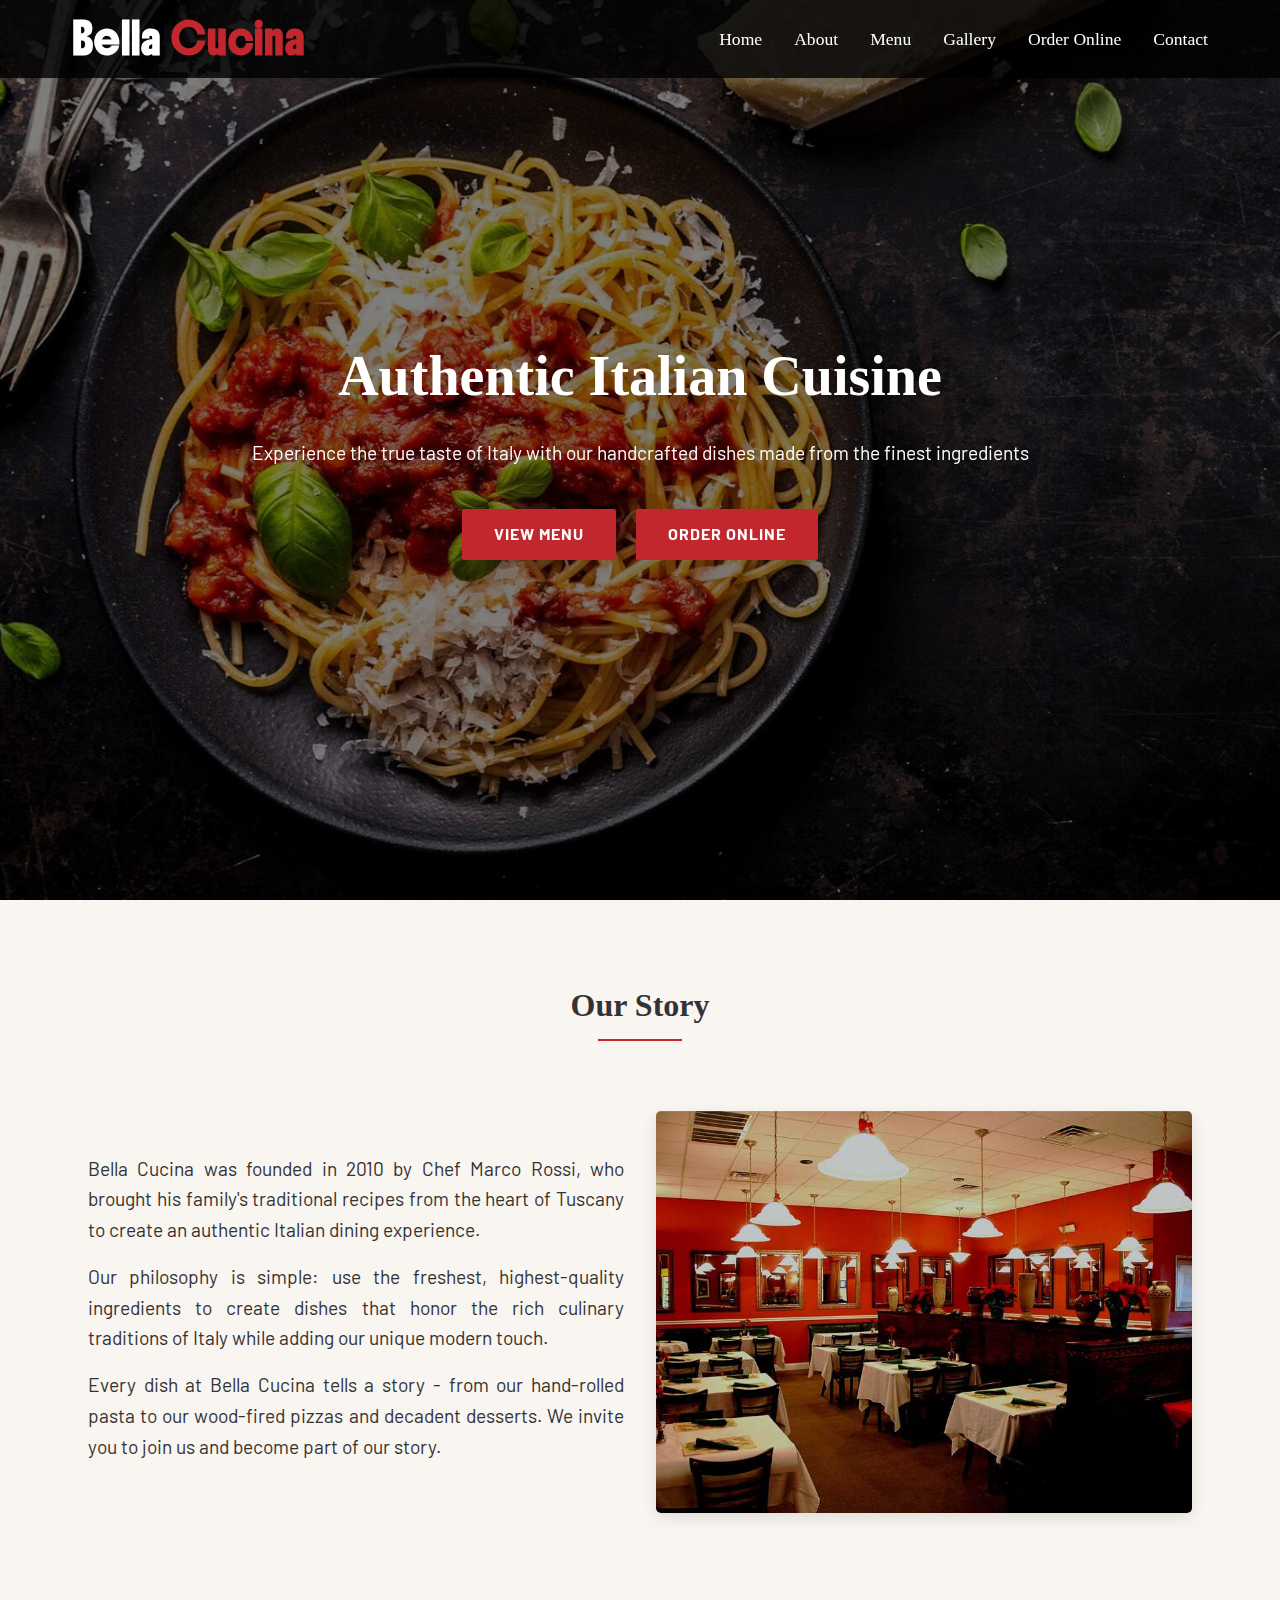
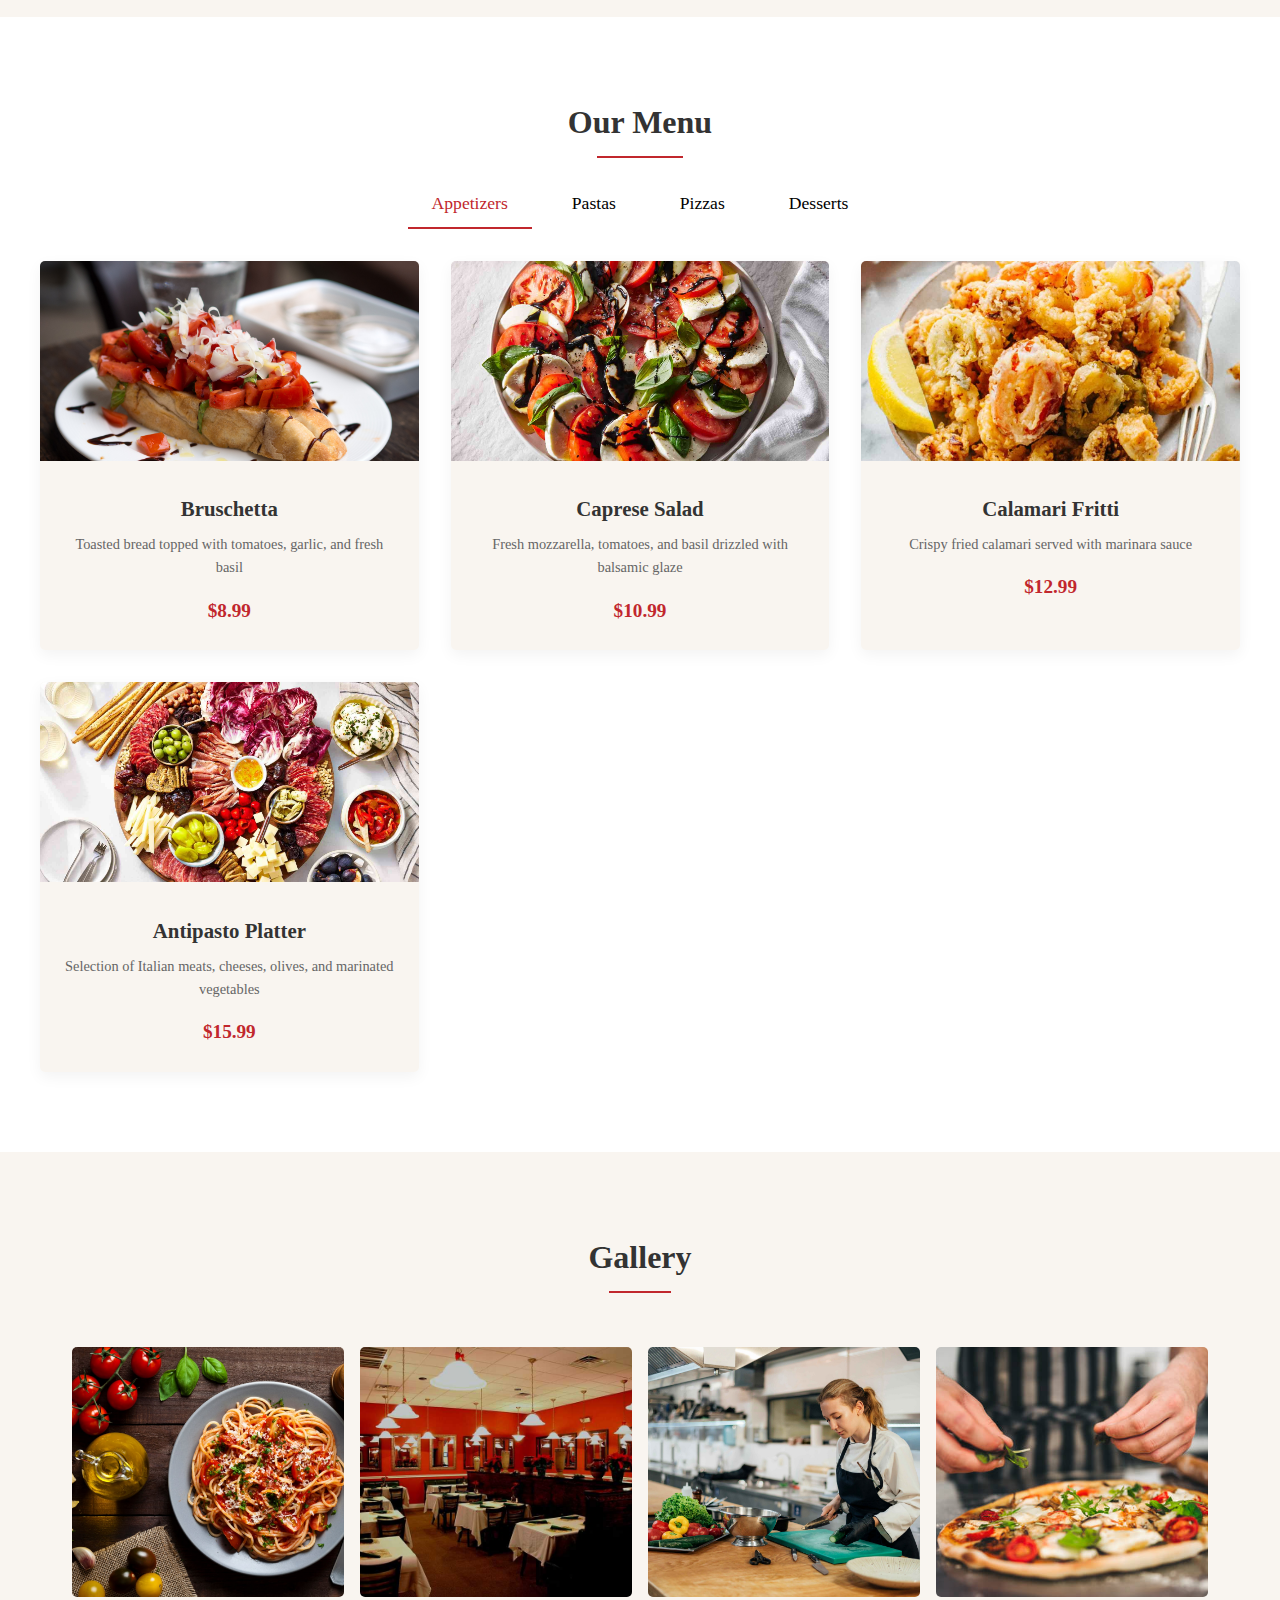
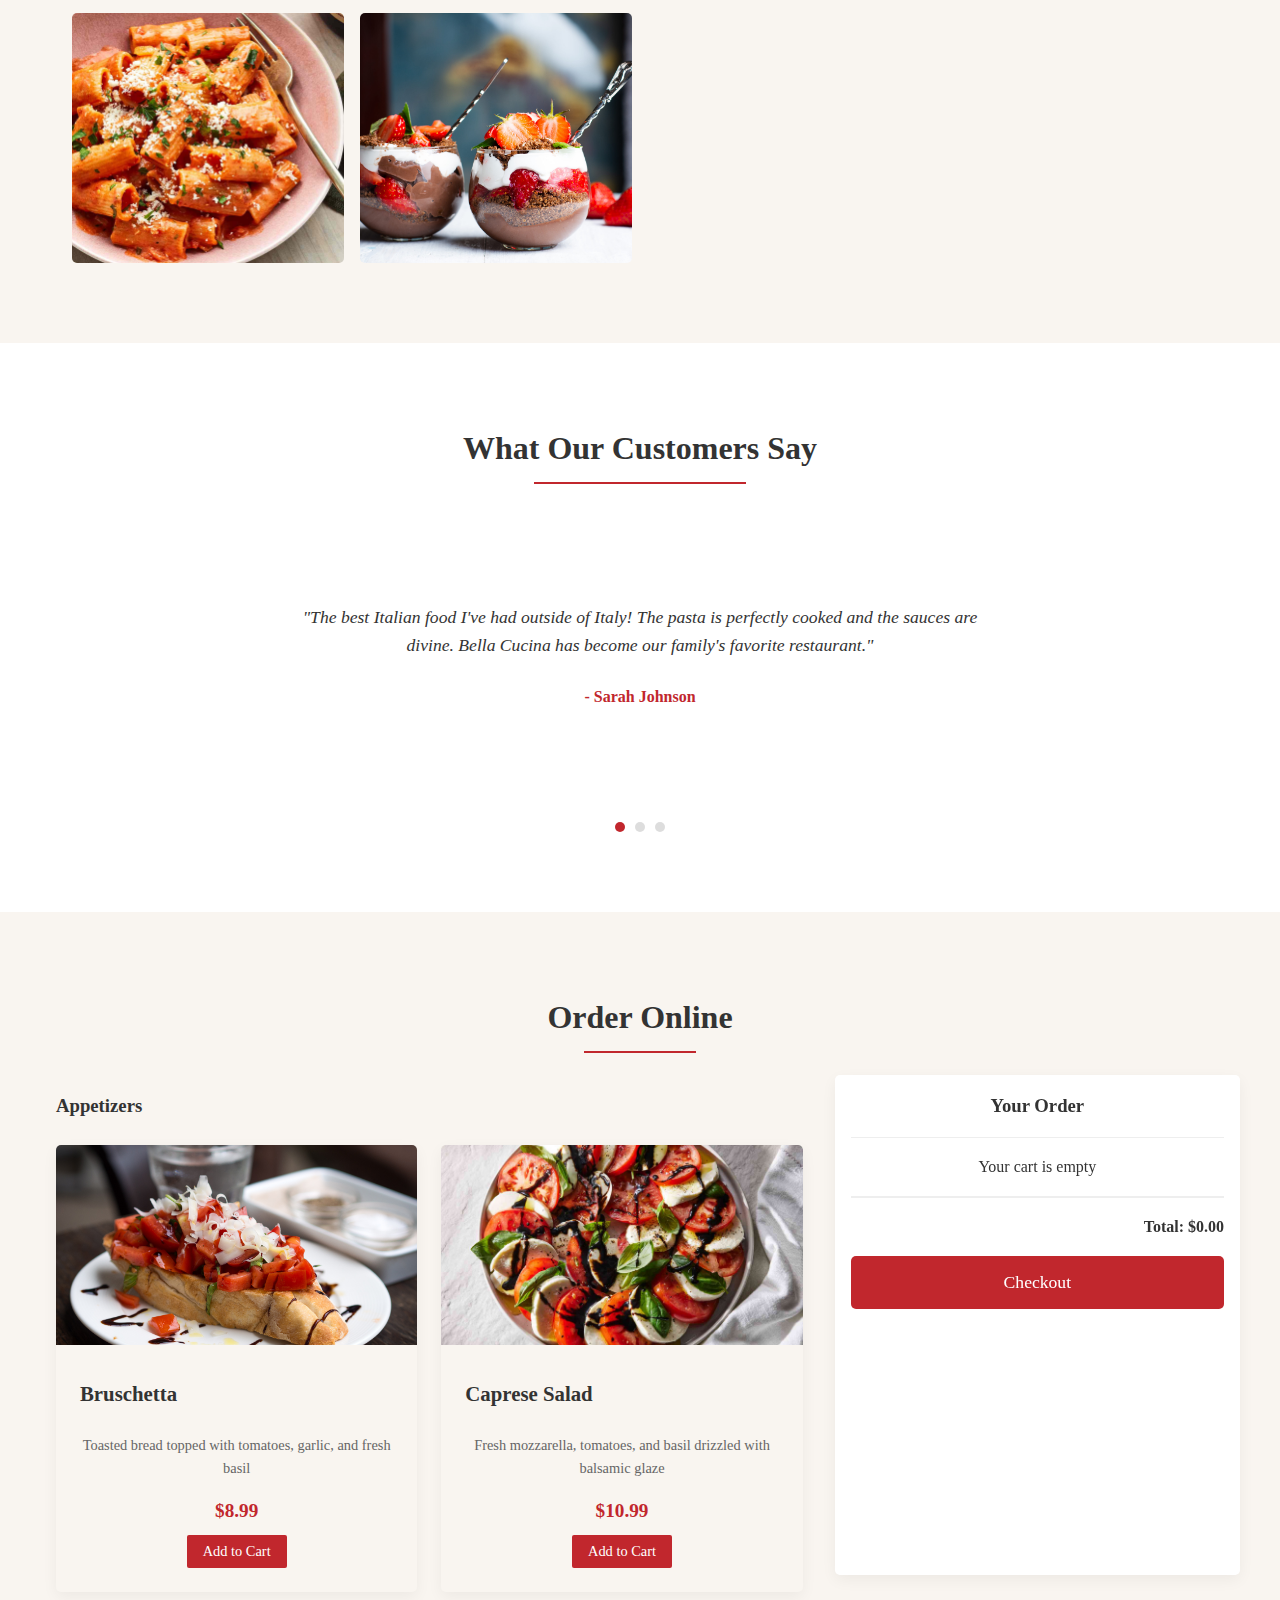
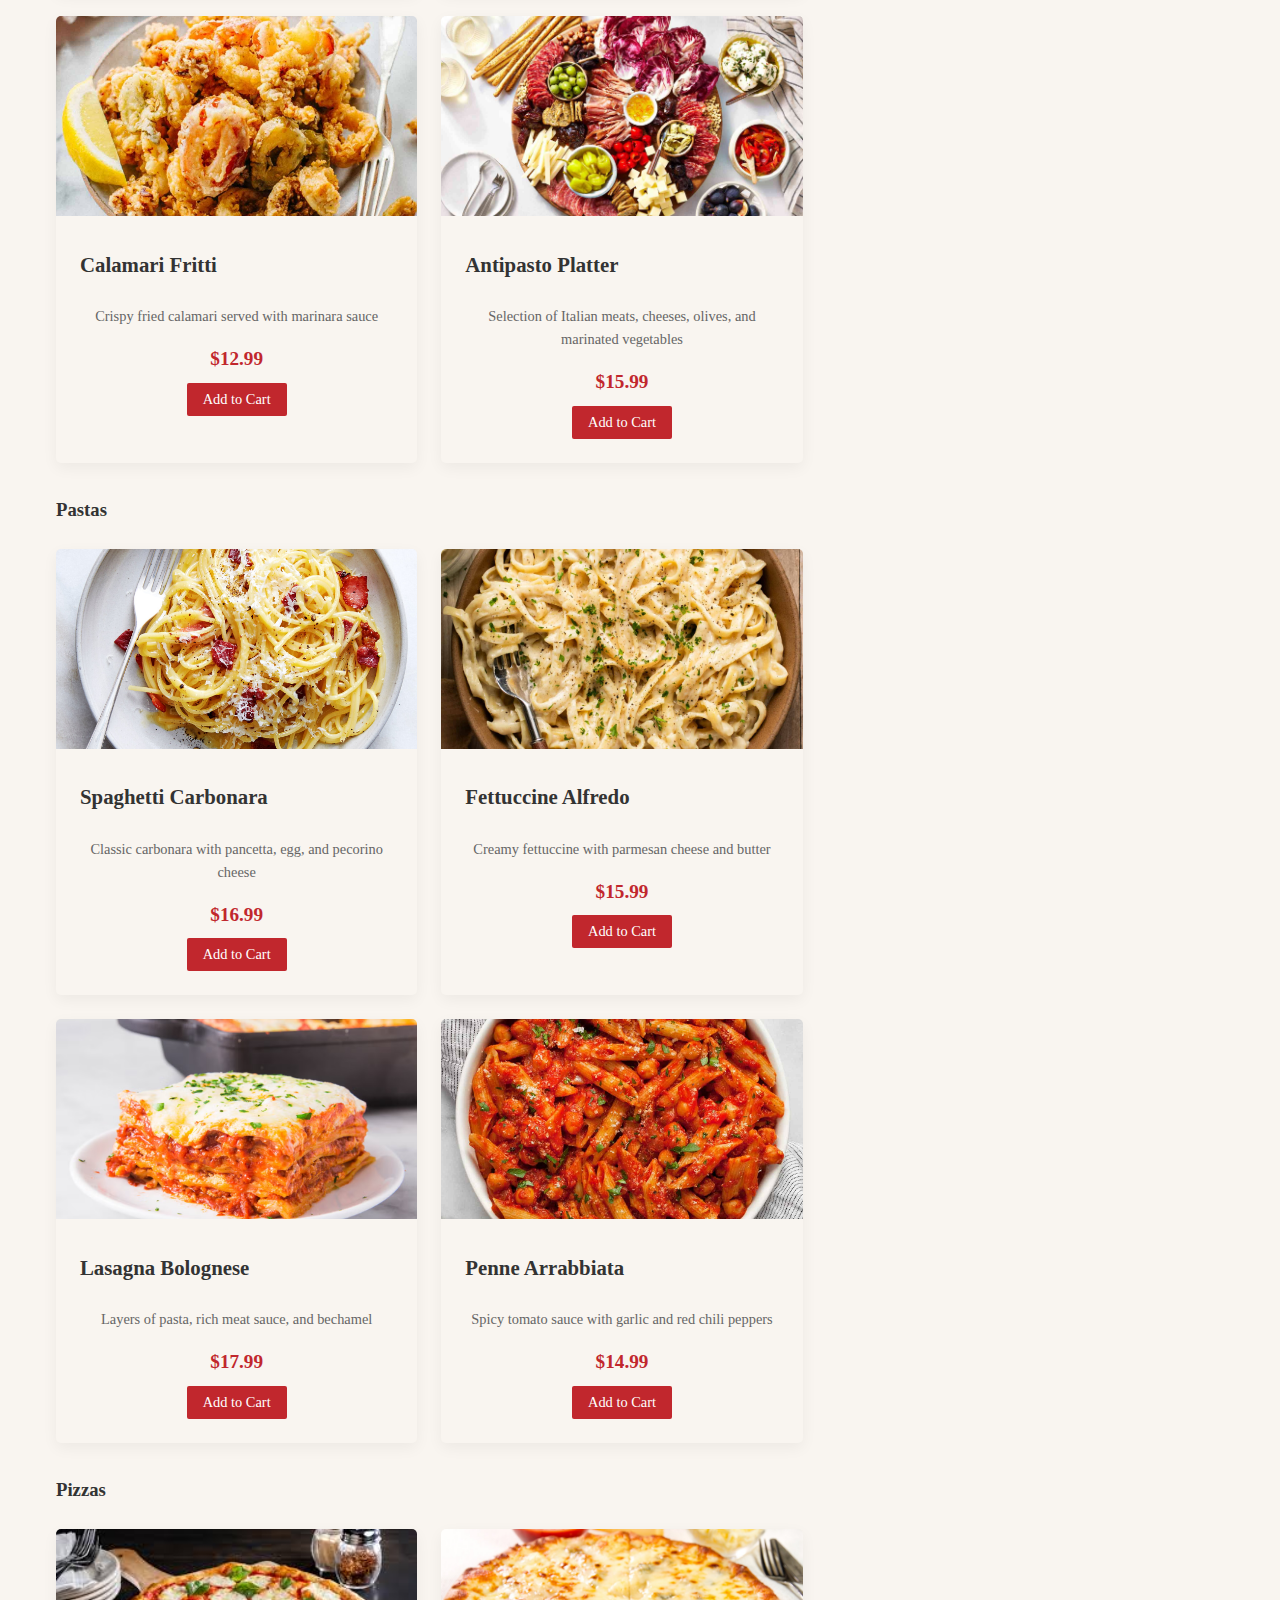
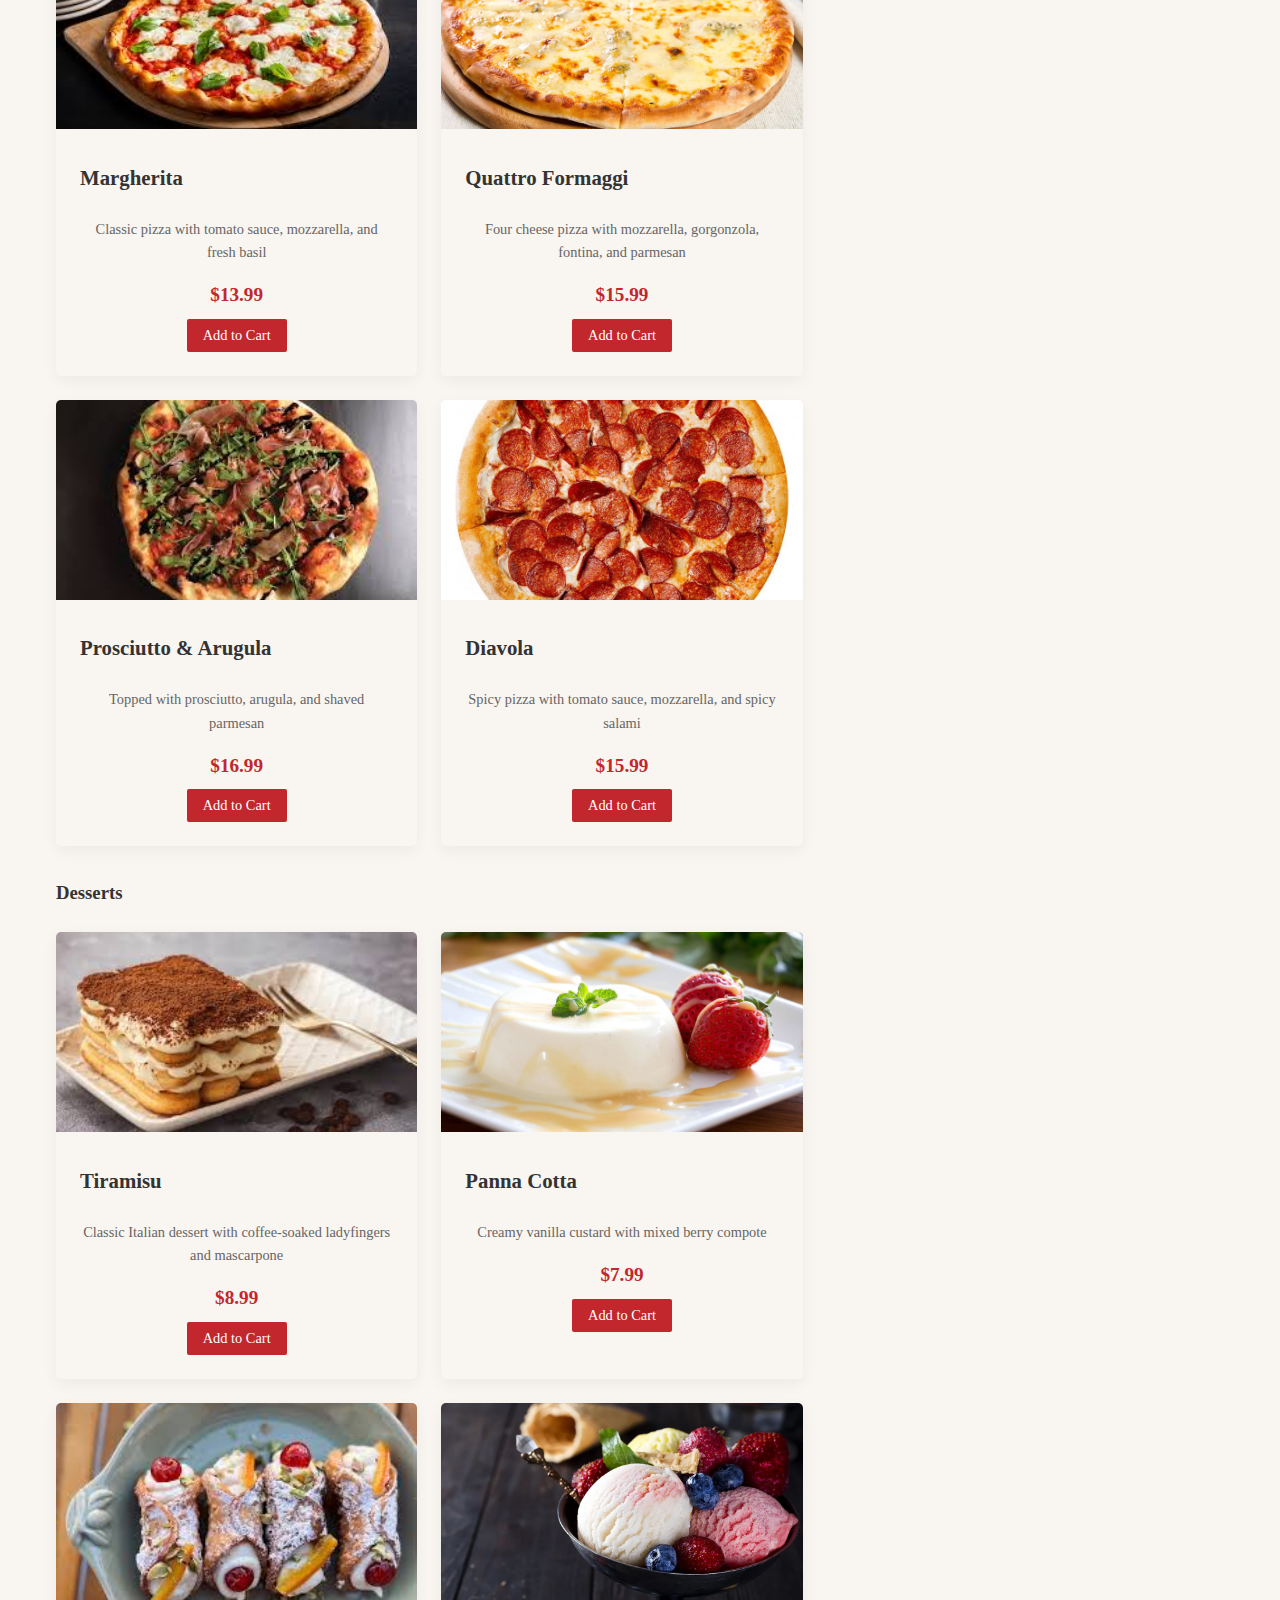
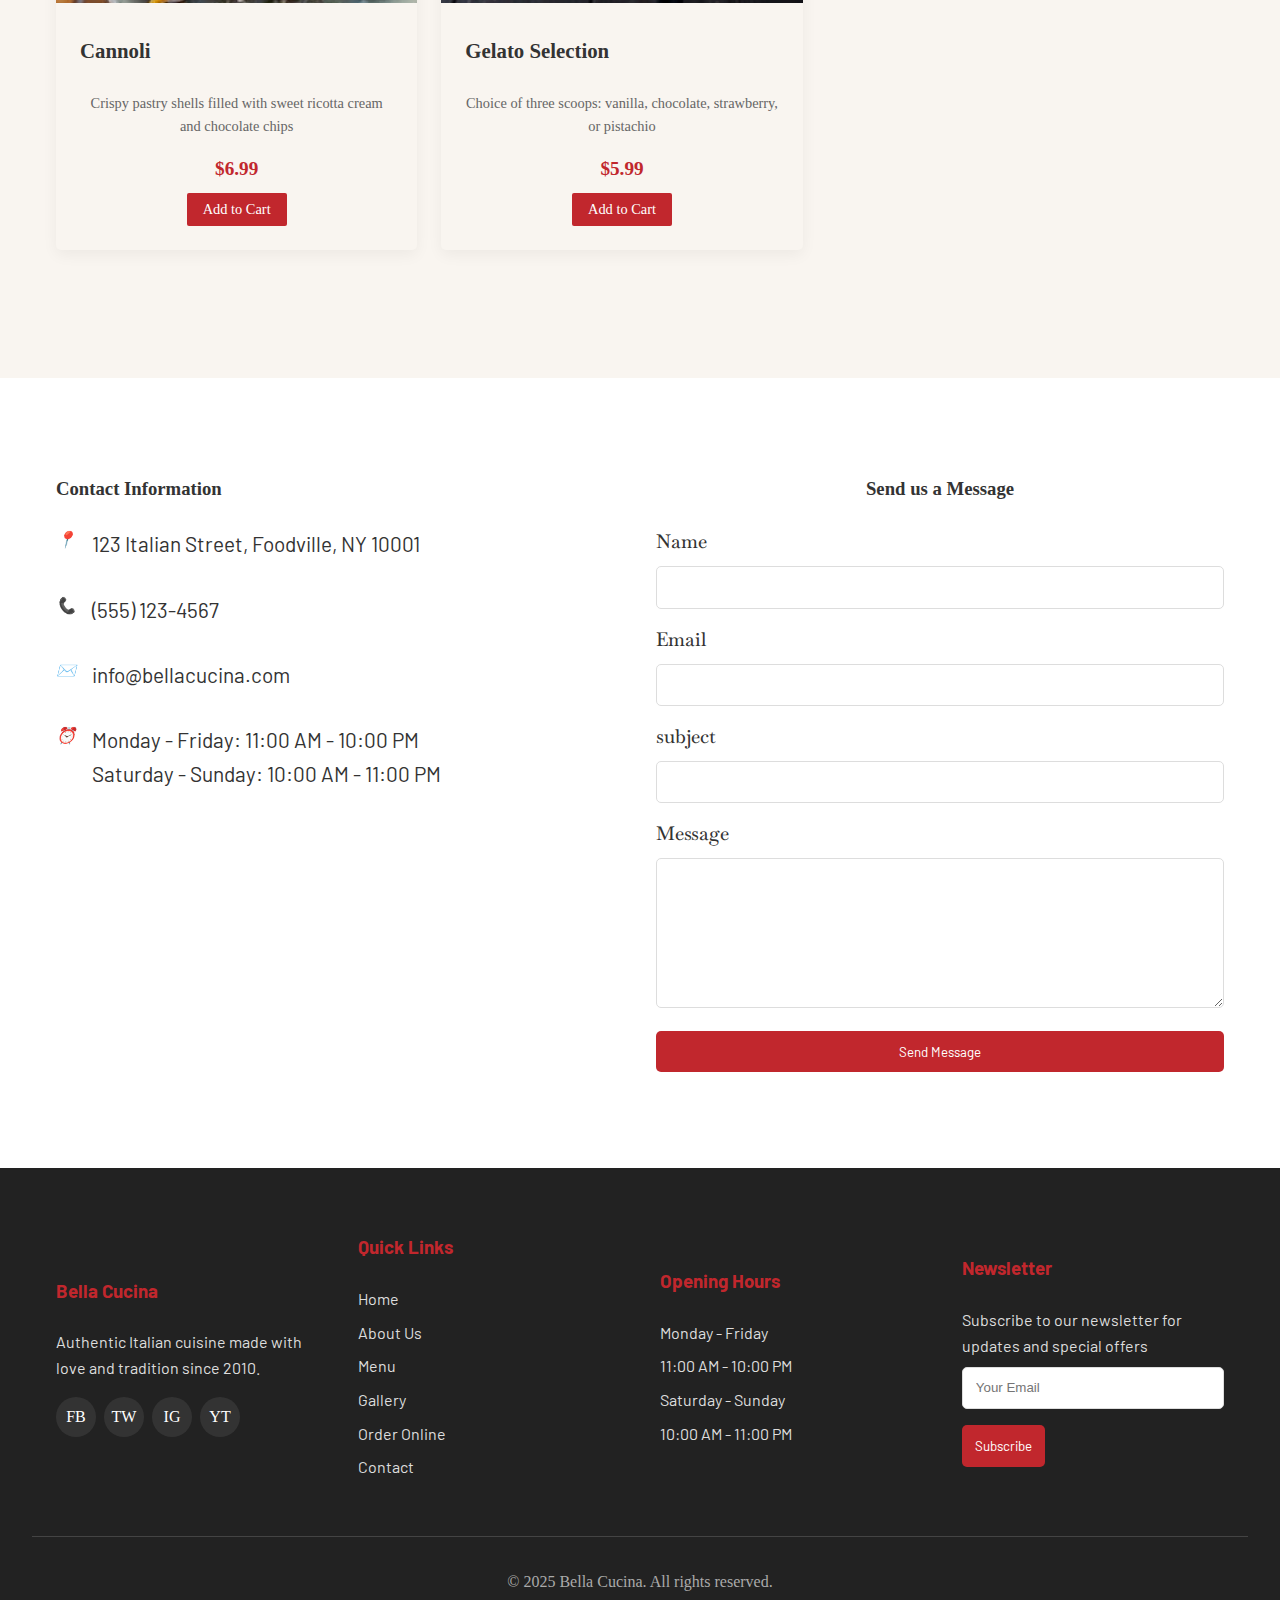
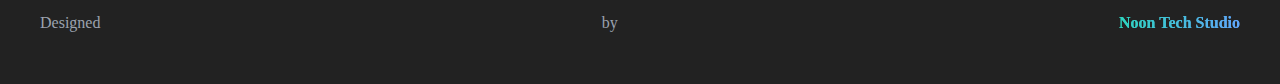
<file: Portfolio Websites/Bella Cucina/index.html>
<!DOCTYPE html>
<html lang="en">
<head>
    <meta charset="UTF-8">
    <meta name="viewport" content="width=device-width, initial-scale=1.0">
    <title>Bella Cucina - Authentic Italian Restaurant</title>
    <link rel="preconnect" href="https://fonts.googleapis.com">
<link rel="preconnect" href="https://fonts.gstatic.com" crossorigin>
<link href="<link rel="preconnect" href="https://fonts.googleapis.com">
<link rel="preconnect" href="https://fonts.gstatic.com" crossorigin>
<link href="https://fonts.googleapis.com/css2?family=Barlow:ital,wght@0,100;0,200;0,300;0,400;0,500;0,600;0,700;0,800;0,900;1,100;1,200;1,300;1,400;1,500;1,600;1,700;1,800;1,900&family=Baskervville:ital@0;1&family=Boldonse&display=swap" rel="stylesheet">
    <link rel="stylesheet" href="styles.css">
</head>
<body>
    <!-- Header -->
    <header id="header">
        <div class="header-container">
            <div class="logo">
                <h1>Bella <span>Cucina</span></h1>
            </div>
            <div class="mobile-menu-btn" id="mobileMenuBtn">
                ☰
            </div>
            <nav id="nav">
                <ul>
                    <li><a href="#home">Home</a></li>
                    <li><a href="#about">About</a></li>
                    <li><a href="#menu">Menu</a></li>
                    <li><a href="#gallery">Gallery</a></li>
                    <li><a href="#order-online">Order Online</a></li>
                    <li><a href="#contact">Contact</a></li>
                </ul>
            </nav>
        </div>
    </header>

    <!-- Hero Section -->
    <section id="home" class="hero">
        <div class="hero-content">
            <h1>Authentic Italian Cuisine</h1>
            <p>Experience the true taste of Italy with our handcrafted dishes made from the finest ingredients</p>
            <a href="#menu" class="btn">View Menu</a>
            <a href="#order-online" class="btn">Order Online</a>
        </div>
    </section>

    <!-- About Section -->
    <section id="about" class="about">
        <h2>Our Story</h2>
        <div class="about-content">
            <div class="about-text">
                <p>Bella Cucina was founded in 2010 by Chef Marco Rossi, who brought his family's traditional recipes from the heart of Tuscany to create an authentic Italian dining experience.</p>
                <p>Our philosophy is simple: use the freshest, highest-quality ingredients to create dishes that honor the rich culinary traditions of Italy while adding our unique modern touch.</p>
                <p>Every dish at Bella Cucina tells a story - from our hand-rolled pasta to our wood-fired pizzas and decadent desserts. We invite you to join us and become part of our story.</p>
            </div>
            <div class="about-image">
                <img src="./assets//BC-Dining-Room.jpg" alt="Bella Cucina Restaurant Interior">
            </div>
        </div>
    </section>

    <!-- Menu Section -->
    <section id="menu" class="menu">
        <div class="menu-container">
            <h2>Our Menu</h2>
            <div class="menu-tabs">
                <button class="menu-tab active" data-category="appetizers">Appetizers</button>
                <button class="menu-tab" data-category="pastas">Pastas</button>
                <button class="menu-tab" data-category="pizzas">Pizzas</button>
                <button class="menu-tab" data-category="desserts">Desserts</button>
            </div>
            <div class="menu-content" id="menuContent">
                
            </div>
        </div>
    </section>

    <!-- Gallery Section -->
    <section id="gallery" class="gallery">
        <h2>Gallery</h2>
        <div class="gallery-container">
            <div class="gallery-item">
                <img src="./assets//Italian Food.jpg" alt="Italian Food">
            </div>
            <div class="gallery-item">
                <img src="./assets//BC-Dining-Room.jpg" alt="Restaurant Interior">
            </div>
            <div class="gallery-item">
                <img src="./assets/Check Cooking.jpg" alt="Chef Cooking">
            </div>
            <div class="gallery-item">
                <img src="./assets/Pizza making.jpg" alt="Pizza Making">
            </div>
            <div class="gallery-item">
                <img src="./assets//pasta dish.jpg" alt="Pasta Dish">
            </div>
            <div class="gallery-item">
                <img src="./assets//dessert.jpeg" alt="Dessert">
            </div>
        </div>
    </section>

    <!-- Testimonials Section -->
    <section class="testimonials">
        <div class="testimonials-container">
            <h2>What Our Customers Say</h2>
            <div class="testimonial-slider" id="testimonialSlider">
                <div class="testimonial active">
                    <p>"The best Italian food I've had outside of Italy! The pasta is perfectly cooked and the sauces are divine. Bella Cucina has become our family's favorite restaurant."</p>
                    <span class="author">- Sarah Johnson</span>
                </div>
                <div class="testimonial">
                    <p>"From the moment you walk in, you feel like you're in a small trattoria in Italy. The atmosphere is warm and inviting, and the food is absolutely incredible."</p>
                    <span class="author">- Michael Thompson</span>
                </div>
                <div class="testimonial">
                    <p>"The online ordering system is so convenient, and the food arrives hot and fresh. It's like having a gourmet Italian chef cooking in your own kitchen!"</p>
                    <span class="author">- Emily Rodriguez</span>
                </div>
            </div>
            <div class="slider-nav" id="sliderNav"></div>
        </div>
    </section>

    <!-- Order Online Section -->
    <section id="order-online" class="order-online">
        <h2>Order Online</h2>
        <div class="order-container">
            <div class="order-menu" id="orderMenu">
                <!-- Categories will be loaded dynamically -->
            </div>
            <div class="cart">
                <h3>Your Order</h3>
                <div class="cart-items" id="cartItems">
                    <p>Your cart is empty</p>
                </div>
                <div class="cart-total" id="cartTotal">
                    Total: $0.00
                </div>
                <button class="checkout-btn" id="checkoutBtn">Checkout</button>
            </div>
        </div>
    </section>

    <!-- Contact Section -->
    <section id="contact" class="contact">
        <div class="contact-container">
            <div class="contact-info">
                <h3>Contact Information</h3>
                <div class="info-item">
                    <i>📍</i>
                    <p>123 Italian Street, Foodville, NY 10001</p>
                </div>
                <div class="info-item">
                    <i>📞</i>
                    <p>(555) 123-4567</p>
                </div>
                <div class="info-item">
                    <i>✉️</i>
                    <p>info@bellacucina.com</p>
                </div>
                <div class="info-item">
                    <i>⏰</i>
                    <p>Monday - Friday: 11:00 AM - 10:00 PM<br>
                        Saturday - Sunday: 10:00 AM - 11:00 PM</p>
                </div>
            </div>
            <div class="contact-form">
                <h3>Send us a Message</h3>
                <form id="contactForm">
                    <div class="form-group">
                        <label for="name">Name</label>
                        <input type="text" id="name" name="name" required>
                    </div>
                    <div class="form-group">
                        <label for="email">Email</label>
                        <input type="email" id="email" name="email" required>
                    </div>
                    <div class="form-group">
                        <label for="subject">subject</label>
                        <input type="text" id="subject" name="subject" required>
                    </div>
                    <div class="form-group">
                        <label for="message">Message</label>
                        <textarea id="message" name="message" required></textarea>
                    </div>
                    <button type="submit" class="submit-btn">Send Message</button>
                </form>
            </div>
        </div>
    </section>

    <!-- Footer -->
    <footer>
        <div class="footer-container">
            <div class="footer-section">
                <h3>Bella Cucina</h3>
                <p>Authentic Italian cuisine made with love and tradition since 2010.</p>
                <div class="social-icons">
                    <a href="#"><span>FB</span></a>
                    <a href="#"><span>TW</span></a>
                    <a href="#"><span>IG</span></a>
                    <a href="#"><span>YT</span></a>
                </div>
            </div>
            <div class="footer-section">
                <h3>Quick Links</h3>
                <a href="#home">Home</a>
                <a href="#about">About Us</a>
                <a href="#menu">Menu</a>
                <a href="#gallery">Gallery</a>
                <a href="#order-online">Order Online</a>
                <a href="#contact">Contact</a>
            </div>
            <div class="footer-section">
                <h3>Opening Hours</h3>
                <p>Monday - Friday</p>
                <p>11:00 AM - 10:00 PM</p>
                <p>Saturday - Sunday</p>
                <p>10:00 AM - 11:00 PM</p>
            </div>
            <div class="footer-section">
                <h3>Newsletter</h3>
                <p>Subscribe to our newsletter for updates and special offers</p>
                <form id="newsletterForm">
                    <div class="form-group">
                        <input type="email" id="newsletterEmail" placeholder="Your Email" required>
                    </div>
                    <button type="submit" class="submit-btn">Subscribe</button>
                </form>
            </div>
        </div>
        <div class="copyright">
            <p>&copy; 2025 Bella Cucina. All rights reserved.</p>
        </div>
        <div class="footer-container">
            <span>Designed</span>
            <span>by</span>
            <span class="studio-name">
                <a href="https://www.noontechstudio.com/">
                    Noon Tech Studio
                </a>
            </span>
        </div>
    </footer>

    <!-- Back to Top Button -->
    <a href="#" class="back-to-top" id="backToTop">↑</a>

    <!-- Order Confirmation Modal -->
    <div class="modal" id="orderModal">
        <div class="modal-content order-confirmation">
            <button class="close-modal" id="closeOrderModal">×</button>
            <h3>Complete Your Order</h3>
            <div class="order-details" id="orderDetails"></div>
            <form id="deliveryForm" class="delivery-form">
                <div class="form-group">
                    <label for="deliveryName">Name</label>
                    <input type="text" id="deliveryName" required>
                </div>
                <div class="form-group">
                    <label for="deliveryPhone">Phone Number</label>
                    <input type="tel" id="deliveryPhone" required>
                </div>
                <div class="form-group">
                    <label for="deliveryAddress">Delivery Address</label>
                    <textarea id="deliveryAddress" required></textarea>
                </div>
                <div class="form-group">
                    <label for="deliveryNotes">Special Instructions (Optional)</label>
                    <textarea id="deliveryNotes"></textarea>
                </div>
                <div class="form-group">
                    <label>Payment Method</label>
                    <div>
                        <input type="radio" id="paymentCash" name="paymentMethod" value="cash" checked>
                        <label for="paymentCash">Cash on Delivery</label>
                    </div>
                    <div>
                        <input type="radio" id="paymentCard" name="paymentMethod" value="card">
                        <label for="paymentCard">Credit Card</label>
                    </div>
                </div>
                <button type="submit" class="submit-btn">Confirm Order</button>
            </form>
        </div>
    </div>

    <!-- Toast Notification -->
    <div class="toast" id="toast"></div>

    <script src="script.js"></script>
    
    </body>
    </html>
</file>
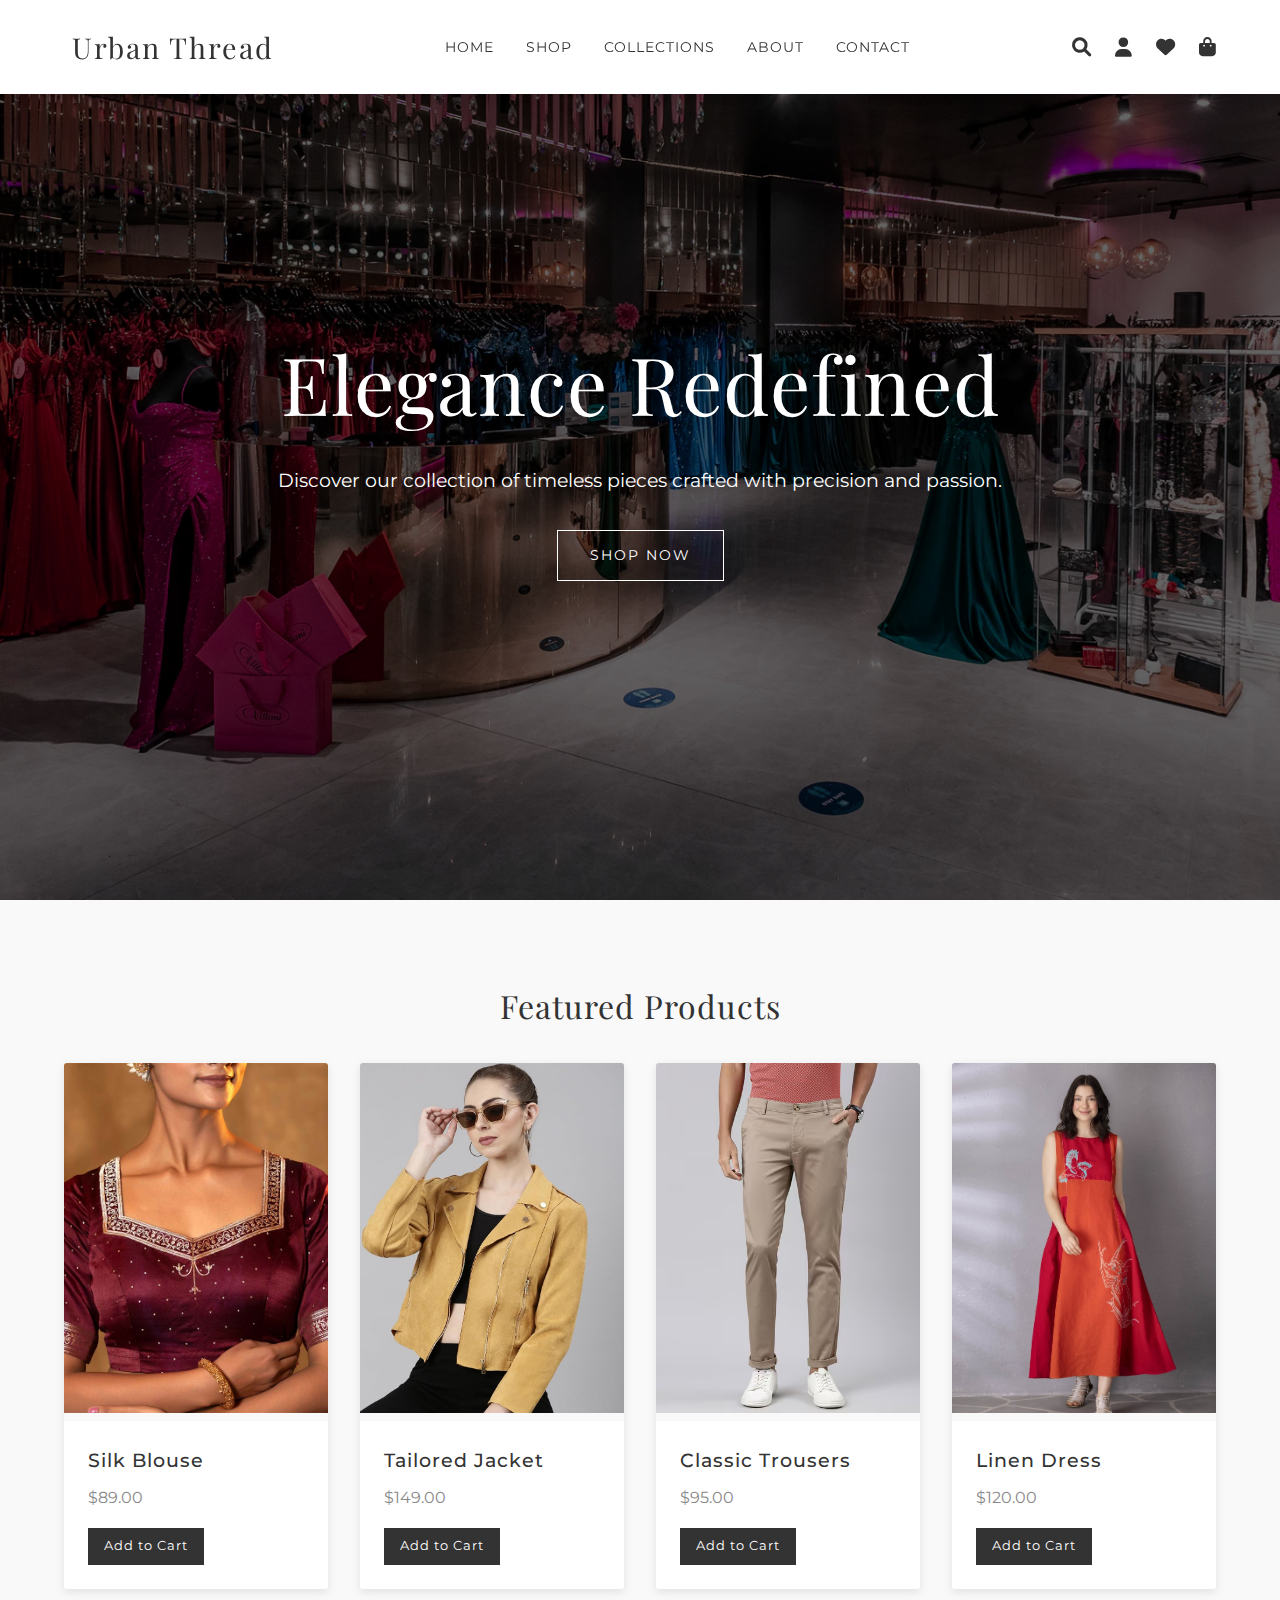
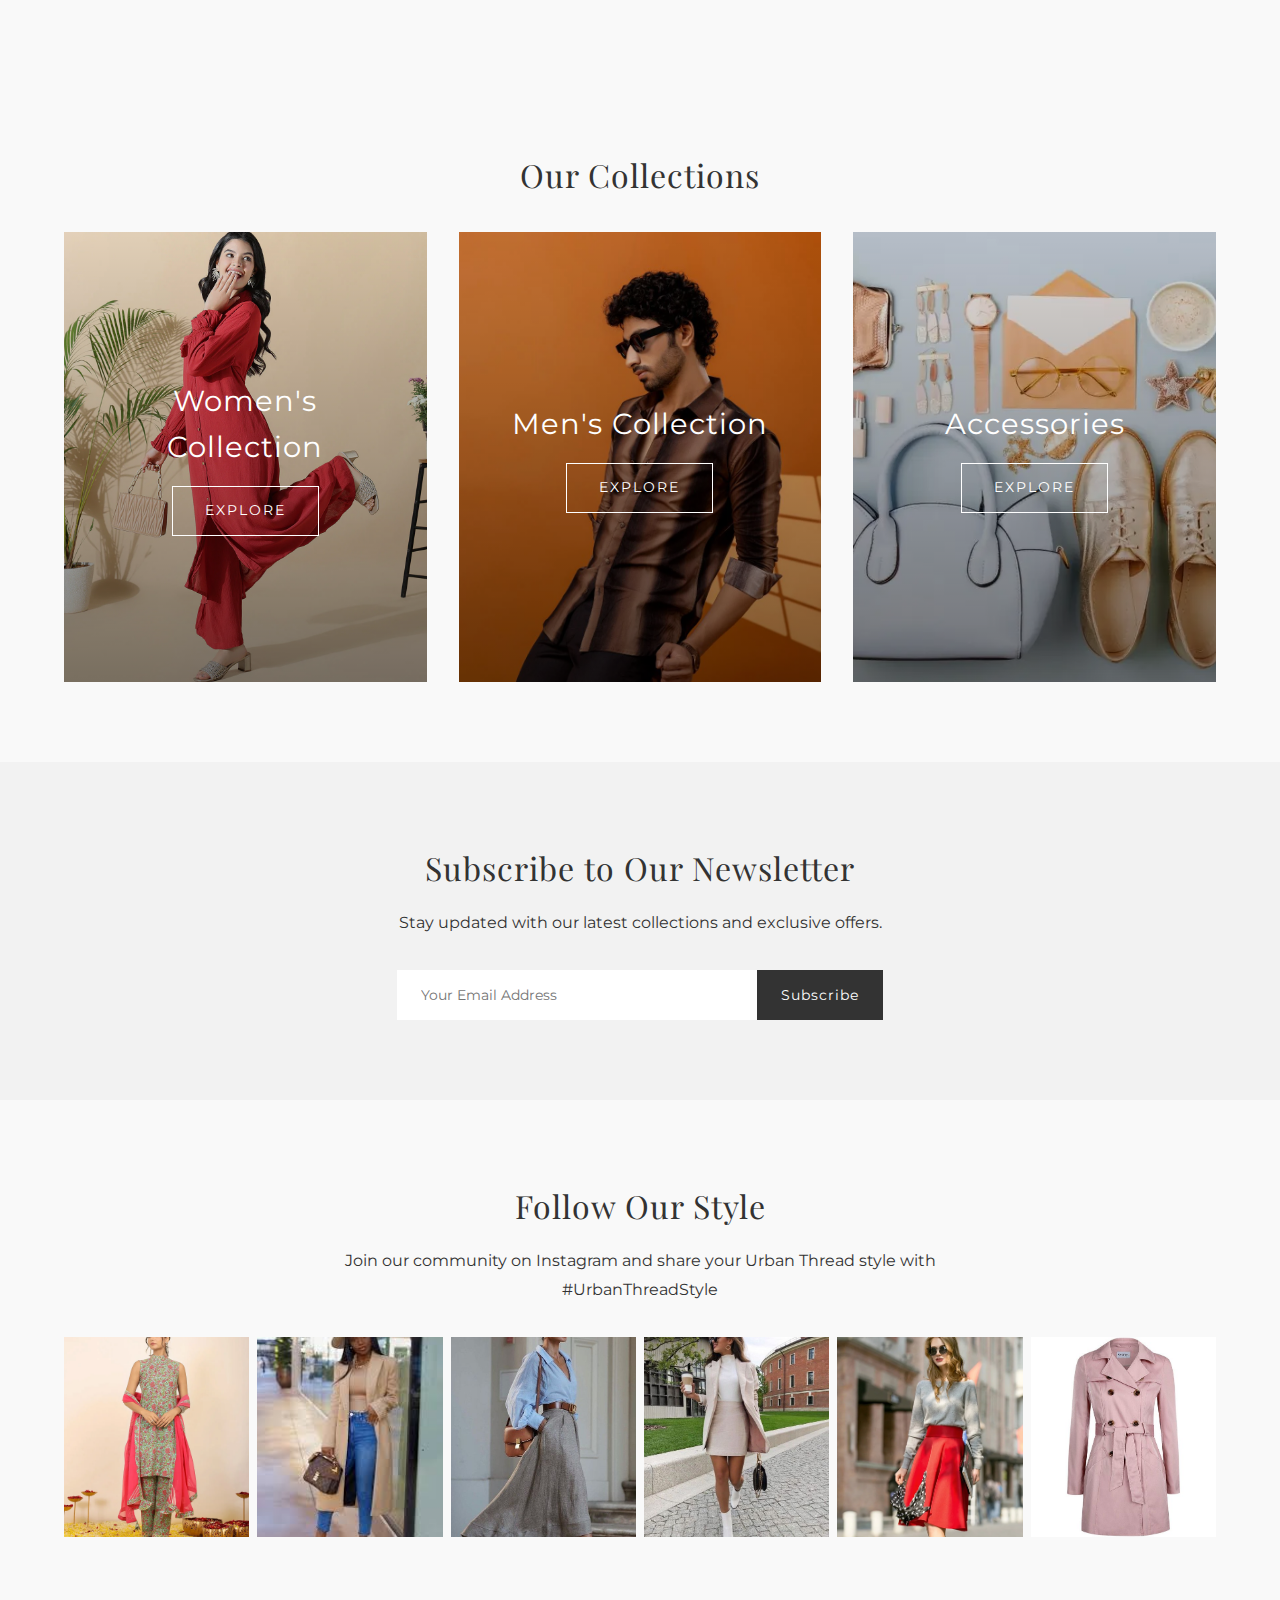
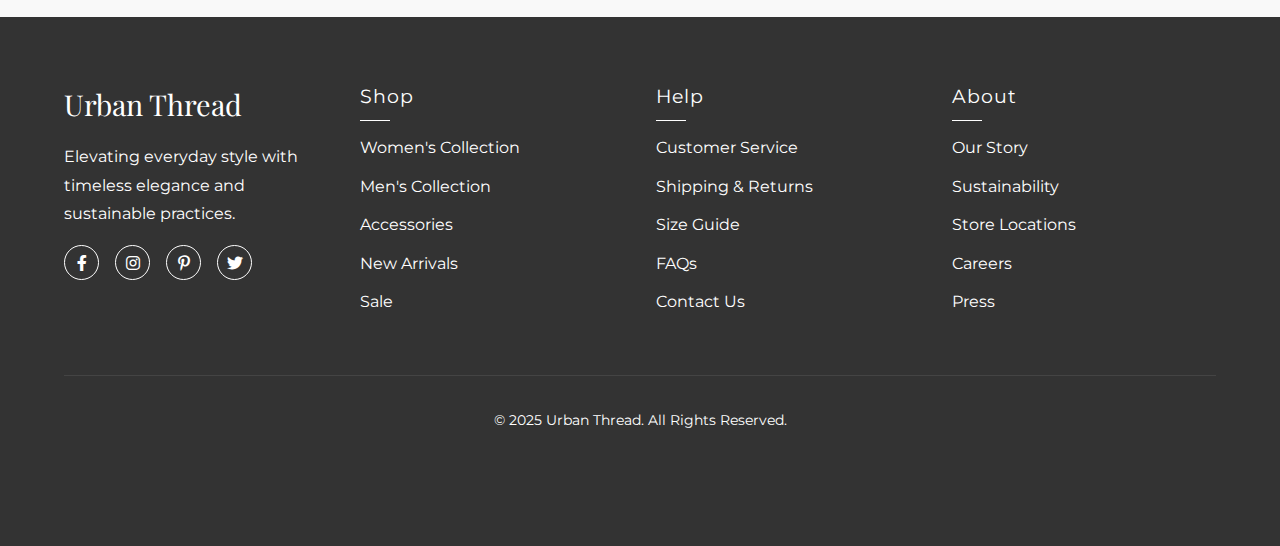
<file: Portfolio Websites/Urban Thread/index.html>
<!DOCTYPE html>
<html lang="en">
<head>
    <meta charset="UTF-8">
    <meta name="viewport" content="width=device-width, initial-scale=1.0">
    <title>Urban Thread | Elegant Fashion Boutique</title>
    <link rel="stylesheet" href="styles.css">
    <link href="https://cdnjs.cloudflare.com/ajax/libs/font-awesome/6.0.0-beta3/css/all.min.css" rel="stylesheet">
    <link href="https://fonts.googleapis.com/css2?family=Montserrat:wght@300;400;500;600&family=Playfair+Display:wght@400;500;700&display=swap" rel="stylesheet">
</head>
<body>
    <!-- Header -->
    <header>
        <div class="header-container">
            <div class="logo">
                <span class="logo-text">Urban Thread</span>
            </div>
            
            <nav>
                <ul class="nav-menu">
                    <li><a href="#home">Home</a></li>
                    <li><a href="#featured">Shop</a></li>
                    <li><a href="#collections">Collections</a></li>
                    <li><a href="#about">About</a></li>
                    <li><a href="#contact">Contact</a></li>
                </ul>
            </nav>
            
            <div class="icons">
                <div class="icon"><i class="fas fa-search"></i></div>
                <div class="icon"><i class="fas fa-user"></i></div>
                <div class="icon"><i class="fas fa-heart"></i></div>
                <div class="icon"><i class="fas fa-shopping-bag"></i></div>
                
                <div class="hamburger">
                    <div class="bar"></div>
                    <div class="bar"></div>
                    <div class="bar"></div>
                </div>
            </div>
        </div>
    </header>
    
    <!-- Hero Section -->
    <section class="hero" id="home">
        <div class="hero-content">
            <h1>Elegance Redefined</h1>
            <p>Discover our collection of timeless pieces crafted with precision and passion.</p>
            <a href="#featured" class="btn">Shop Now</a>
        </div>
    </section>
    
    <!-- Featured Products -->
    <section class="section" id="featured">
        <h2>Featured Products</h2>
        <div class="featured-container">
            <div class="featured-item">
                <img src="./assets//Silk Blouse.jpg" alt="Product" class="featured-img">
                <div class="featured-info">
                    <h3 class="featured-title">Silk Blouse</h3>
                    <p class="featured-price">$89.00</p>
                    <a href="#" class="featured-btn">Add to Cart</a>
                </div>
            </div>
            
            <div class="featured-item">
                <img src="./assets/Tailored Jacket.jpg" alt="Product" class="featured-img">
                <div class="featured-info">
                    <h3 class="featured-title">Tailored Jacket</h3>
                    <p class="featured-price">$149.00</p>
                    <a href="#" class="featured-btn">Add to Cart</a>
                </div>
            </div>
            
            <div class="featured-item">
                <img src="./assets/Classic Trousers.avif" alt="Product" class="featured-img">
                <div class="featured-info">
                    <h3 class="featured-title">Classic Trousers</h3>
                    <p class="featured-price">$95.00</p>
                    <a href="#" class="featured-btn">Add to Cart</a>
                </div>
            </div>
            
            <div class="featured-item">
                <img src="./assets/Linen Dress.jpg" alt="Product" class="featured-img">
                <div class="featured-info">
                    <h3 class="featured-title">Linen Dress</h3>
                    <p class="featured-price">$120.00</p>
                    <a href="#" class="featured-btn">Add to Cart</a>
                </div>
            </div>
        </div>
    </section>
    
    <!-- Collections -->
    <section class="section" id="collections">
        <h2>Our Collections</h2>
        <div class="collections-container">
            <div class="collection">
                <img src="./assets/Linen Dress.webp" alt="Women's Collection">
                <div class="collection-overlay">
                    <h3 class="collection-title">Women's Collection</h3>
                    <a href="#" class="btn">Explore</a>
                </div>
            </div>
            
            <div class="collection">
                <img src="./assets//Men collection.webp" alt="Men's Collection">
                <div class="collection-overlay">
                    <h3 class="collection-title">Men's Collection</h3>
                    <a href="#" class="btn">Explore</a>
                </div>
            </div>
            
            <div class="collection">
                <img src="./assets/Accesorries.webp" alt="Accessories">
                <div class="collection-overlay">
                    <h3 class="collection-title">Accessories</h3>
                    <a href="#" class="btn">Explore</a>
                </div>
            </div>
        </div>
    </section>
    
    <!-- Newsletter -->
    <section class="newsletter" id="about">
        <div class="newsletter-content">
            <h2>Subscribe to Our Newsletter</h2>
            <p>Stay updated with our latest collections and exclusive offers.</p>
            <form class="newsletter-form">
                <input type="email" placeholder="Your Email Address" class="newsletter-input" required>
                <button type="submit" class="newsletter-btn">Subscribe</button>
            </form>
        </div>
    </section>
    
    <!-- Instagram Feed -->
    <section class="section instagram">
        <h2>Follow Our Style</h2>
        <p>Join our community on Instagram and share your Urban Thread style with #UrbanThreadStyle</p>
        <div class="instagram-container">
            <div class="instagram-item">
                <img src="./assets/W1.webp" alt="Instagram Post">
                <div class="instagram-overlay">
                    <div class="instagram-icon"><i class="fab fa-instagram"></i></div>
                </div>
            </div>
            
            <div class="instagram-item">
                <img src="./assets/W2.jpg" alt="Instagram Post">
                <div class="instagram-overlay">
                    <div class="instagram-icon"><i class="fab fa-instagram"></i></div>
                </div>
            </div>
            
            <div class="instagram-item">
                <img src="./assets/W3.jpg" alt="Instagram Post">
                <div class="instagram-overlay">
                    <div class="instagram-icon"><i class="fab fa-instagram"></i></div>
                </div>
            </div>
            
            <div class="instagram-item">
                <img src="./assets/W4.jpg" alt="Instagram Post">
                <div class="instagram-overlay">
                    <div class="instagram-icon"><i class="fab fa-instagram"></i></div>
                </div>
            </div>
            
            <div class="instagram-item">
                <img src="./assets/W5.webp" alt="Instagram Post">
                <div class="instagram-overlay">
                    <div class="instagram-icon"><i class="fab fa-instagram"></i></div>
                </div>
            </div>
            
            <div class="instagram-item">
                <img src="./assets/W7.jpg" alt="Instagram Post">
                <div class="instagram-overlay">
                    <div class="instagram-icon"><i class="fab fa-instagram"></i></div>
                </div>
            </div>
        </div>
    </section>
    
    <!-- Footer -->
    <footer id="contact">
        <div class="footer-container">
            <div class="footer-col">
                <div class="footer-logo">Urban Thread</div>
                <p>Elevating everyday style with timeless elegance and sustainable practices.</p>
                <div class="social-icons">
                    <a href="#" class="social-icon"><i class="fab fa-facebook-f"></i></a>
                    <a href="#" class="social-icon"><i class="fab fa-instagram"></i></a>
                    <a href="#" class="social-icon"><i class="fab fa-pinterest-p"></i></a>
                    <a href="#" class="social-icon"><i class="fab fa-twitter"></i></a>
                </div>
            </div>
            
            <div class="footer-col">
                <h3>Shop</h3>
                <ul class="footer-links">
                    <li><a href="#">Women's Collection</a></li>
                    <li><a href="#">Men's Collection</a></li>
                    <li><a href="#">Accessories</a></li>
                    <li><a href="#">New Arrivals</a></li>
                    <li><a href="#">Sale</a></li>
                </ul>
            </div>
            
            <div class="footer-col">
                <h3>Help</h3>
                <ul class="footer-links">
                    <li><a href="#">Customer Service</a></li>
                    <li><a href="#">Shipping & Returns</a></li>
                    <li><a href="#">Size Guide</a></li>
                    <li><a href="#">FAQs</a></li>
                    <li><a href="#">Contact Us</a></li>
                </ul>
            </div>
            
            <div class="footer-col">
                <h3>About</h3>
                <ul class="footer-links">
                    <li><a href="#">Our Story</a></li>
                    <li><a href="#">Sustainability</a></li>
                    <li><a href="#">Store Locations</a></li>
                    <li><a href="#">Careers</a></li>
                    <li><a href="#">Press</a></li>
                </ul>
            </div>
        </div>
        
        <div class="copyright">
            <p>&copy; 2025 Urban Thread. All Rights Reserved.</p>
        </div>
    </footer>
    
    <!-- Back to Top Button -->
    <button class="back-to-top">
        <i class="fas fa-arrow-up"></i>
    </button>
    <script src="script.js"></script>
</body>
</html>
</file>
<file: Portfolio Websites/Bella Cucina/styles.css>
:root{
    --primary-text: font-family: "Baskervville", serif;
    --secondary-text: font-family: "Montserrat", sans-serif;
}

* {
    margin: 0;
    padding: 0;
    box-sizing: border-box;
    font-family: 'Playfair Display', Georgia, serif;
}

body {
    background-color: #f9f5f0;
    color: #333;
    line-height: 1.6;
}

/* Typography */
h1, h2, h3, h4 {
    font-family: var(--primary-text);
    font-weight: 700;
    margin-bottom: 1rem;
}
.logo h1{
    font-family: "Boldonse", system-ui;
    
}
.logo span{
    font-family: "Boldonse", system-ui;
}
h1 {
    font-size: 2.5rem;
}

h2 {
    font-size: 2rem;
    position: relative;
    display: inline-block;
    margin-bottom: 2rem;
}

h2::after {
    content: '';
    position: absolute;
    width: 60%;
    height: 2px;
    background-color: #c1272d;
    bottom: -10px;
    left: 20%;
}

p {
    margin-bottom: 1rem;
    font-family: var(--secondary-text);
}

/* Header */
header {
    background-color: rgba(0, 0, 0, 0.8);
    color: #fff;
    padding: 1rem 0;
    position: fixed;
    width: 100%;
    z-index: 1000;
    transition: background-color 0.3s ease;
}

header.scrolled {
    background-color: rgba(0, 0, 0, 0.95);
}

.header-container {
    display: flex;
    justify-content: space-between;
    align-items: center;
    max-width: 1200px;
    margin: 0 auto;
    padding: 0 2rem;
}

.logo {
    display: flex;
    align-items: center;
}

.logo h1 {
    margin: 0;
    font-size: 1.8rem;
    letter-spacing: 1px;
}

.logo span {
    color: #c1272d;
}

/* Navigation */
nav ul {
    display: flex;
    list-style: none;
}

nav ul li {
    margin-left: 2rem;
}

nav ul li a {
    color: #fff;
    text-decoration: none;
    font-size: 1.1rem;
    transition: color 0.3s;
    position: relative;
}

nav ul li a:hover {
    color: #c1272d;
}

nav ul li a::after {
    content: '';
    position: absolute;
    width: 0;
    height: 2px;
    background-color: #c1272d;
    bottom: -5px;
    left: 0;
    transition: width 0.3s;
}

nav ul li a:hover::after {
    width: 100%;
}

.mobile-menu-btn {
    display: none;
    cursor: pointer;
    font-size: 1.5rem;
}

/* Hero Section */
.hero {
    height: 100vh;
    background-image: url('./assets/Heroimage-1.jpg');
    background-size: cover; /* Make sure the image covers the area */
    background-position: center;
    position: relative; /* Needed for the overlay */
    display: flex;
    align-items: center;
    justify-content: center;
    text-align: center;
    color: #fff;
    padding: 0 1rem;
  }
  .hero::before {
    content: "";
    position: absolute;
    top: 0;
    left: 0;
    width: 100%;
    height: 100%;
    background-color: rgba(0, 0, 0, 0.5); /* Black overlay with 50% opacity */
    /* You can adjust the opacity and color here */
    /* Example for a lighter overlay: background-color: rgba(255, 255, 255, 0.3); */
    z-index: 1; /* Make sure the overlay is behind the text */
  }
  
  .hero > * {
    z-index: 2; /* Ensure the text and buttons are on top of the overlay */
    position: relative; /* Necessary for z-index to work */
  }

.hero-content {
    max-width: 800px;
}

.hero h1 {
    font-size: 3.5rem;
    margin-bottom: 1rem;
    animation: fadeInDown 1s ease-out;
}

.hero p {
    font-size: 1.2rem;
    margin-bottom: 2rem;
    animation: fadeInUp 1s ease-out;
    font-family: "Barlow", sans-serif;
}

.btn {
    display: inline-block;
    background-color: #c1272d;
    color: #fff;
    padding: 0.8rem 2rem;
    text-decoration: none;
    font-weight: bold;
    text-transform: uppercase;
    letter-spacing: 1px;
    border-radius: 2px;
    transition: background-color 0.3s, transform 0.3s;
    margin: 0.5rem;
    animation: fadeIn 1.5s ease-out;
    font-family: "Barlow", sans-serif;
}

.btn:hover {
    background-color: #a12228;
    transform: translateY(-3px);
}

/* About Section */
.about {
    padding: 5rem 2rem;
    max-width: 1200px;
    margin: 0 auto;
    text-align: center;
}

.about-content {
    display: flex;
    flex-wrap: wrap;
    justify-content: center;
    align-items: center;
    margin-top: 2rem;
}

.about-text {
    flex: 1;
    min-width: 300px;
    padding: 1rem;
    text-align: left;
    font-family: "Barlow", sans-serif;
    font-size: 1.2rem;
    text-align: justify;
    transition: color 0.3s;
}

.about-image {
    flex: 1;
    min-width: 300px;
    padding: 1rem;
}

.about-image img {
    width: 100%;
    height: auto;
    border-radius: 5px;
    box-shadow: 0 5px 15px rgba(0, 0, 0, 0.1);
}

/* Menu Section */
.menu {
    padding: 5rem 2rem;
    background-color: #fff;
    text-align: center;
}

.menu-container {
    max-width: 1200px;
    margin: 0 auto;
}

.menu-tabs {
    display: flex;
    justify-content: center;
    margin-bottom: 2rem;
    flex-wrap: wrap;
}

.menu-tab {
    padding: 0.8rem 1.5rem;
    background-color: transparent;
    border: none;
    border-bottom: 2px solid transparent;
    cursor: pointer;
    font-size: 1.1rem;
    margin: 0 0.5rem;
    transition: all 0.3s;
}

.menu-tab.active {
    border-bottom: 2px solid #c1272d;
    color: #c1272d;
}

.menu-tab:hover {
    color: #c1272d;
}

.menu-content {
    display: grid;
    grid-template-columns: repeat(auto-fit, minmax(300px, 1fr));
    gap: 2rem;
    margin-top: 2rem;
}

.menu-item {
    background-color: #f9f5f0;
    border-radius: 5px;
    overflow: hidden;
    box-shadow: 0 5px 15px rgba(0, 0, 0, 0.05);
    transition: transform 0.3s, box-shadow 0.3s;
    position: relative;
}

.menu-item:hover {
    transform: translateY(-5px);
    box-shadow: 0 8px 20px rgba(0, 0, 0, 0.1);
}

.menu-item img {
    width: 100%;
    height: 200px;
    object-fit: cover;
}

.menu-item-content {
    padding: 1.5rem;
}

.menu-item h3 {
    font-size: 1.3rem;
    margin-bottom: 0.5rem;
}

.menu-item p {
    color: #666;
    margin-bottom: 1rem;
    font-size: 0.9rem;
}

.menu-item .price {
    font-weight: bold;
    color: #c1272d;
    font-size: 1.2rem;
}

.add-to-cart {
    display: inline-block;
    background-color: #c1272d;
    color: #fff;
    padding: 0.5rem 1rem;
    text-decoration: none;
    border: none;
    border-radius: 2px;
    cursor: pointer;
    font-size: 0.9rem;
    transition: background-color 0.3s;
    margin-top: 0.5rem;
}

.add-to-cart:hover {
    background-color: #a12228;
}

/* Gallery Section */
.gallery {
    padding: 5rem 2rem;
    max-width: 1200px;
    margin: 0 auto;
    text-align: center;
}

.gallery-container {
    display: grid;
    grid-template-columns: repeat(auto-fit, minmax(250px, 1fr));
    gap: 1rem;
    margin-top: 2rem;
}

.gallery-item {
    overflow: hidden;
    position: relative;
    height: 250px;
    border-radius: 5px;
}

.gallery-item img {
    width: 100%;
    height: 100%;
    object-fit: cover;
    transition: transform 0.5s;
}

.gallery-item:hover img {
    transform: scale(1.1);
}

/* Testimonials */
.testimonials {
    padding: 5rem 2rem;
    background-color: #fff;
    text-align: center;
}

.testimonials-container {
    max-width: 1200px;
    margin: 0 auto;
}

.testimonial-slider {
    display: flex;
    overflow: hidden;
    position: relative;
    height: 300px;
}

.testimonial {
    flex: 0 0 100%;
    opacity: 0;
    transition: opacity 0.5s;
    display: flex;
    flex-direction: column;
    justify-content: center;
    align-items: center;
    padding: 2rem;
}

.testimonial.active {
    opacity: 1;
}

.testimonial p {
    font-style: italic;
    font-size: 1.1rem;
    max-width: 700px;
    margin-bottom: 1.5rem;
}

.testimonial .author {
    font-weight: bold;
    color: #c1272d;
}

.slider-nav {
    display: flex;
    justify-content: center;
    margin-top: 1rem;
}

.slider-dot {
    width: 10px;
    height: 10px;
    border-radius: 50%;
    background-color: #ddd;
    margin: 0 5px;
    cursor: pointer;
    transition: background-color 0.3s;
}

.slider-dot.active {
    background-color: #c1272d;
}

/* Order Online Section */
.order-online {
    padding: 5rem 2rem;
    background-color: #f9f5f0;
    text-align: center;
}

.order-container {
    max-width: 1200px;
    margin: 0 auto;
    display: flex;
    flex-wrap: wrap;
}

.order-menu {
    flex: 2;
    padding: 1rem;
    min-width: 300px;
}

.cart {
    flex: 1;
    padding: 1rem;
    background-color: #fff;
    border-radius: 5px;
    box-shadow: 0 5px 15px rgba(0, 0, 0, 0.05);
    min-width: 300px;
    margin-left: 1rem;
    position: sticky;
    top: 100px;
    max-height: 500px;
    overflow-y: auto;
}

.cart h3 {
    border-bottom: 1px solid #eee;
    padding-bottom: 1rem;
    margin-bottom: 1rem;
}

.cart-items {
    margin-bottom: 1rem;
}

.cart-item {
    display: flex;
    justify-content: space-between;
    align-items: center;
    padding: 0.5rem 0;
    border-bottom: 1px solid #eee;
}

.cart-item-name {
    flex: 2;
    text-align: left;
}

.cart-item-quantity {
    flex: 1;
    display: flex;
    align-items: center;
    justify-content: center;
}

.quantity-btn {
    background: none;
    border: none;
    font-size: 1.2rem;
    cursor: pointer;
    color: #c1272d;
    padding: 0 0.5rem;
}

.cart-item-price {
    flex: 1;
    text-align: right;
}

.cart-total {
    font-weight: bold;
    text-align: right;
    margin: 1rem 0;
    padding-top: 1rem;
    border-top: 2px solid #eee;
}

.checkout-btn {
    display: block;
    width: 100%;
    padding: 1rem;
    background-color: #c1272d;
    color: #fff;
    border: none;
    border-radius: 5px;
    cursor: pointer;
    font-size: 1.1rem;
    transition: background-color 0.3s;
}

.checkout-btn:hover {
    background-color: #a12228;
}

.order-menu h3 {
    margin-bottom: 1.5rem;
    text-align: left;
}

.category-items {
    display: grid;
    grid-template-columns: repeat(auto-fit, minmax(250px, 1fr));
    gap: 1.5rem;
    margin-bottom: 2rem;
}

/* Contact Section */
.contact {
    padding: 5rem 2rem;
    background-color: #fff;
    text-align: center;
    font-family: "Barlow", sans-serif;
}

.contact-container {
    max-width: 1200px;
    margin: 0 auto;
    display: flex;
    flex-wrap: wrap;
}

.contact-info {
    flex: 1;
    min-width: 300px;
    padding: 1rem;
    text-align: left;
}

.contact-form {
    flex: 1;
    min-width: 300px;
    padding: 1rem;
}

.contact-info h3, .contact-form h3 {
    margin-bottom: 1.5rem;
}

.contact-info p {
    margin-bottom: 1rem;
    font-family: "Barlow", sans-serif;
    font-size: 1.3rem;
}

.info-item {
    display: flex;
    align-items: flex-start;
    margin-bottom: 1rem;
    
    font-family: 1.3rem;
}

.info-item i {
    margin-right: 1rem;
    color: #c1272d;
}

.contact-form form {
    display: flex;
    flex-direction: column;
}

.form-group {
    margin-bottom: 1rem;
    font-family: "Barlow", sans-serif;
}

.form-group label {
    display: block;
    margin-bottom: 0.5rem;
    font-family: "Baskervville", serif;
    font-size: 1.2rem;
    font-weight: 500;
    text-align: left;
}

.form-group input, .form-group textarea {
    width: 100%;
    padding: 0.8rem;
    border: 1px solid #ddd;
    border-radius: 5px;
    font-family: 'Lato', Arial, sans-serif;
}

.form-group textarea {
    height: 150px;
    resize: vertical;
}

.submit-btn {
    padding: 0.8rem;
    background-color: #c1272d;
    color: #fff;
    border: none;
    border-radius: 5px;
    cursor: pointer;
    transition: background-color 0.3s;
    font-family: "Barlow", sans-serif;
}

.submit-btn:hover {
    background-color: #a12228;
}

/* Footer */
footer {
    background-color: #222;
    color: #fff;
    padding: 3rem 2rem;
    text-align: center;
}

.footer-container {
    max-width: 1200px;
    margin: 0 auto;
    display: flex;
    flex-wrap: wrap;
    justify-content: space-between;
}

.footer-section {
    flex: 1;
    min-width: 200px;
    padding: 1rem;
    text-align: left;
    font-family: "Barlow", sans-serif;

}

.footer-section h3 {
    color: #c1272d;
    margin-bottom: 1.5rem;
}

.footer-section p, .footer-section a {
    color: #ddd;
    margin-bottom: 0.5rem;
}

.footer-section a {
    text-decoration: none;
    display: block;
    margin-bottom: 0.5rem;
    transition: color 0.3s;
    font-family: "Barlow", sans-serif;
}

.footer-section a:hover {
    color: #c1272d;
}

.social-icons {
    display: flex;
    margin-top: 1rem;
}

.social-icons a {
    display: flex;
    align-items: center;
    justify-content: center;
    width: 40px;
    height: 40px;
    background-color: #333;
    border-radius: 50%;
    margin-right: 0.5rem;
    color: #fff;
    transition: background-color 0.3s;
}

.social-icons a:hover {
    background-color: #a39d9e;
}

.copyright {
    width: 100%;
    text-align: center;
    padding-top: 2rem;
    margin-top: 2rem;
    border-top: 1px solid #444;
    color: #aaa;
}

/* Back to Top Button */
.back-to-top {
    position: fixed;
    bottom: 2rem;
    right: 2rem;
    background-color: #c1272d;
    color: #fff;
    width: 50px;
    height: 50px;
    border-radius: 50%;
    display: flex;
    align-items: center;
    justify-content: center;
    text-decoration: none;
    opacity: 0;
    visibility: hidden;
    transition: opacity 0.3s, visibility 0.3s;
    z-index: 100;
}

.back-to-top.visible {
    opacity: 1;
    visibility: visible;
}

/* Animations */
@keyframes fadeInDown {
    from {
        opacity: 0;
        transform: translateY(-20px);
    }
    to {
        opacity: 1;
        transform: translateY(0);
    }
}

@keyframes fadeInUp {
    from {
        opacity: 0;
        transform: translateY(20px);
    }
    to {
        opacity: 1;
        transform: translateY(0);
    }
}

@keyframes fadeIn {
    from {
        opacity: 0;
    }
    to {
        opacity: 1;
    }
}

/* Modal */
.modal {
    position: fixed;
    top: 0;
    left: 0;
    width: 100%;
    height: 100%;
    background-color: rgba(0, 0, 0, 0.8);
    display: flex;
    align-items: center;
    justify-content: center;
    opacity: 0;
    visibility: hidden;
    transition: opacity 0.3s, visibility 0.3s;
    z-index: 2000;
}

.modal.open {
    opacity: 1;
    visibility: visible;
}

.modal-content {
    background-color: #fff;
    padding: 2rem;
    border-radius: 5px;
    max-width: 500px;
    width: 90%;
    position: relative;
}

.close-modal {
    position: absolute;
    top: 1rem;
    right: 1rem;
    font-size: 1.5rem;
    background: none;
    border: none;
    cursor: pointer;
    color: #333;
}

/* Order Confirmation */
.order-confirmation h3 {
    color: #c1272d;
    margin-bottom: 1rem;
}

.order-details {
    margin-bottom: 1.5rem;
}

.delivery-form {
    display: flex;
    flex-direction: column;
}

/* Toast Notification */
.toast {
    position: fixed;
    bottom: 2rem;
    right: 2rem;
    background-color: #333;
    color: #fff;
    padding: 1rem 2rem;
    border-radius: 5px;
    box-shadow: 0 5px 15px rgba(0, 0, 0, 0.2);
    opacity: 0;
    visibility: hidden;
    transition: opacity 0.3s, visibility 0.3s;
    z-index: 1500;
}

.toast.show {
    opacity: 1;
    visibility: visible;
}

.footer-container {
    display: flex;
    align-items: center;
    gap: 0.5rem; /* space-x-2 equivalent */
    color: #9ca3af; /* text-gray-400 */
    font-size: 1rem;
}

/* Heart icon */
.heart {
    color: #ef4444; /* text-red-500 */
    font-size: 1.125rem; /* text-lg */
    animation: pulse 2s cubic-bezier(0.4, 0, 0.6, 1) infinite;
}

/* Pulse animation */
@keyframes pulse {
    0%, 100% {
        opacity: 1;
    }
    50% {
        opacity: 0.5;
    }
}

/* Studio name styling */
.studio-name {
    font-weight: 700; /* font-bold */
    background: linear-gradient(to right, #2dd4bf, #60a5fa); /* from-teal-400 to-blue-400 */
    -webkit-background-clip: text;
    background-clip: text;
    color: transparent;
}

/* Link styling */
.studio-name a {
    text-decoration: none;
    color: inherit;
    background: inherit;
    -webkit-background-clip: text;
    background-clip: text;
}

.studio-name a:hover {
    text-decoration: underline;
}

/* Responsive */
@media (max-width: 768px) {
    h1 {
        font-size: 2rem;
    }

    h2 {
        font-size: 1.8rem;
    }

    .hero h1 {
        font-size: 2.5rem;
    }

    .header-container {
        padding: 0 1rem;
    }

    .logo h1 {
        font-size: 1.5rem;
    }

    nav {
        position: fixed;
        top: 0;
        right: -100%;
        width: 70%;
        height: 100vh;
        background-color: rgba(0, 0, 0, 0.95);
        transition: right 0.3s;
        z-index: 1001;
        padding-top: 80px;
    }

    nav.active {
        right: 0;
    }

    nav ul {
        flex-direction: column;
        align-items: center;
    }

    nav ul li {
        margin: 1rem 0;
    }

    .mobile-menu-btn {
        display: block;
        z-index: 1002;
    }

    .cart {
        margin-left: 0;
        margin-top: 2rem;
    }

    .order-menu {
        order: 1;
    }

    .cart {
        order: 2;
    }
}

@media (max-width: 480px) {
    .btn {
        display: block;
        width: 100%;
        margin: 0.5rem 0;
    }

    .gallery-item {
        height: 200px;
    }
}
</file>
<file: Portfolio Websites/Urban Thread/styles.css>
* {
    margin: 0;
    padding: 0;
    box-sizing: border-box;
    font-family: 'Montserrat', sans-serif;
}

body {
    color: #333;
    line-height: 1.6;
    background-color: #f9f9f9;
}

/* Typography */
h1, h2, h3, h4 {
    font-weight: 400;
    letter-spacing: 1px;
}

h1 {
    font-family: 'Playfair Display', serif;
    font-size: 2.5rem;
}

h2 {
    font-size: 2rem;
    margin-bottom: 2rem;
    font-family: 'Playfair Display', serif;
    text-align: center;
}

h3 {
    font-size: 1.5rem;
    margin-bottom: 1rem;
}

p {
    margin-bottom: 1rem;
    line-height: 1.8;
}

a {
    text-decoration: none;
    color: inherit;
    transition: all 0.3s ease;
}

/* Header Styles */
header {
    background-color: #fff;
    box-shadow: 0 2px 10px rgba(0, 0, 0, 0.1);
    position: fixed;
    width: 100%;
    z-index: 1000;
}

.header-container {
    display: flex;
    justify-content: space-between;
    align-items: center;
    padding: 1.5rem 5%;
    max-width: 1400px;
    margin: 0 auto;
}

.logo {
    display: flex;
    align-items: center;
}

.logo-text {
    font-family: 'Playfair Display', serif;
    font-size: 1.8rem;
    letter-spacing: 2px;
    margin-left: 0.5rem;
}

nav ul {
    display: flex;
    list-style: none;
}

nav ul li {
    margin-left: 2rem;
}

nav ul li a {
    font-size: 0.9rem;
    text-transform: uppercase;
    letter-spacing: 1px;
    position: relative;
}

nav ul li a::after {
    content: '';
    position: absolute;
    bottom: -5px;
    left: 0;
    width: 0;
    height: 1px;
    background-color: #333;
    transition: width 0.3s ease;
    font-weight: 700;
}

nav ul li a:hover::after {
    width: 100%;
    font-weight: 700;
}

.icons {
    display: flex;
    align-items: center;
}

.icon {
    margin-left: 1.5rem;
    cursor: pointer;
    font-size: 1.2rem;
}

.hamburger {
    display: none;
    cursor: pointer;
}

.bar {
    width: 25px;
    height: 2px;
    background-color: #333;
    margin: 5px 0;
    transition: all 0.3s ease;
}

/* Hero Section */
.hero {
    height: 100vh;
    background-image: url('./assets/UT-hero.webp');
    background-size: cover; /* Make sure the image covers the area */
    background-position: center;
    position: relative; /* Needed for the overlay */
    display: flex;
    align-items: center;
    justify-content: center;
    text-align: center;
    color: #fff;
    padding: 0 1rem;
  }
  .hero::before {
    content: "";
    position: absolute;
    top: 0;
    left: 0;
    width: 100%;
    height: 100%;
    background-color: rgba(0, 0, 0, 0.6); /* Black overlay with 50% opacity */
    /* You can adjust the opacity and color here */
    /* Example for a lighter overlay: background-color: rgba(255, 255, 255, 0.3); */
    z-index: 1; /* Make sure the overlay is behind the text */
  }
  
  .hero > * {
    z-index: 2; /* Ensure the text and buttons are on top of the overlay */
    position: relative; /* Necessary for z-index to work */
  }

.hero-content {
    max-width: 800px;
}

.hero-content {
    max-width: 800px;
    padding: 0 2rem;
}

.hero h1 {
    font-size: 5rem;
    margin-bottom: 1rem;
}

.hero p {
    font-size: 1.2rem;
    margin-bottom: 2rem;
}

.btn {
    display: inline-block;
    padding: 0.8rem 2rem;
    background-color: transparent;
    border: 1px solid #fff;
    color: #fff;
    text-transform: uppercase;
    letter-spacing: 2px;
    font-size: 0.9rem;
    transition: all 0.3s ease;
    cursor: pointer;
}

.btn:hover {
    background-color: #fff;
    color: #333;
}

/* Featured Section */
.section {
    padding: 5rem 5%;
    max-width: 1400px;
    margin: 0 auto;
}

.featured-container {
    display: grid;
    grid-template-columns: repeat(auto-fit, minmax(250px, 1fr));
    gap: 2rem;
}

.featured-item {
    position: relative;
    overflow: hidden;
    box-shadow: 0 3px 10px rgba(0, 0, 0, 0.1);
    border-radius: 3px;
    transition: all 0.3s ease;
}

.featured-item:hover {
    transform: translateY(-5px);
    box-shadow: 0 5px 15px rgba(0, 0, 0, 0.2);
}

.featured-img {
    height: 350px;
    width: 100%;
    object-fit: cover;
}

.featured-info {
    padding: 1.5rem;
    background-color: #fff;
}

.featured-title {
    font-size: 1.2rem;
    margin-bottom: 0.5rem;
    font-weight: 500;
}

.featured-price {
    color: #888;
    margin-bottom: 1rem;
}

.featured-btn {
    display: inline-block;
    padding: 0.5rem 1rem;
    background-color: #333;
    color: #fff;
    font-size: 0.8rem;
    letter-spacing: 1px;
    transition: all 0.3s ease;
}

.featured-btn:hover {
    background-color: #555;
}

/* Collections Section */
.collections-container {
    display: grid;
    grid-template-columns: repeat(3, 1fr);
    gap: 2rem;
}

.collection {
    position: relative;
    height: 450px;
    overflow: hidden;
    color: #fff;
}

.collection img {
    width: 100%;
    height: 100%;
    object-fit: cover;
    transition: transform 0.5s ease;
}

.collection:hover img {
    transform: scale(1.05);
}

.collection-overlay {
    position: absolute;
    top: 0;
    left: 0;
    width: 100%;
    height: 100%;
    background: linear-gradient(rgba(0, 0, 0, 0.1), rgba(0, 0, 0, 0.5));
    display: flex;
    flex-direction: column;
    justify-content: center;
    align-items: center;
    text-align: center;
    padding: 2rem;
}

.collection-title {
    font-size: 1.8rem;
    margin-bottom: 1rem;
}

/* Newsletter Section */
.newsletter {
    background-color: #f2f2f2;
    text-align: center;
    padding: 5rem 1rem;
}

.newsletter-content {
    max-width: 600px;
    margin: 0 auto;
}

.newsletter h2 {
    margin-bottom: 1rem;
}

.newsletter p {
    margin-bottom: 2rem;
}

.newsletter-form {
    display: flex;
    justify-content: center;
}

.newsletter-input {
    padding: 1rem 1.5rem;
    width: 60%;
    border: none;
    border-radius: 0;
    font-size: 0.9rem;
}

.newsletter-btn {
    padding: 1rem 1.5rem;
    background-color: #333;
    border: none;
    color: #fff;
    font-size: 0.9rem;
    letter-spacing: 1px;
    cursor: pointer;
    transition: background-color 0.3s ease;
}

.newsletter-btn:hover {
    background-color: #555;
}

/* Instagram Section */
.instagram {
    text-align: center;
}

.instagram h2 {
    margin-bottom: 1rem;
}

.instagram p {
    margin-bottom: 2rem;
    max-width: 700px;
    margin-left: auto;
    margin-right: auto;
}

.instagram-container {
    display: grid;
    grid-template-columns: repeat(6, 1fr);
    gap: 0.5rem;
}

.instagram-item {
    position: relative;
    height: 200px;
    overflow: hidden;
}

.instagram-item img {
    width: 100%;
    height: 100%;
    object-fit: cover;
    transition: transform 0.5s ease;
}

.instagram-item:hover img {
    transform: scale(1.1);
}

.instagram-overlay {
    position: absolute;
    top: 0;
    left: 0;
    width: 100%;
    height: 100%;
    background-color: rgba(0, 0, 0, 0.3);
    opacity: 0;
    display: flex;
    justify-content: center;
    align-items: center;
    transition: opacity 0.3s ease;
}

.instagram-item:hover .instagram-overlay {
    opacity: 1;
}

.instagram-icon {
    color: #fff;
    font-size: 1.5rem;
}

/* Footer */
footer {
    background-color: #333;
    color: #fff;
    padding: 4rem 5%;
}

.footer-container {
    display: grid;
    grid-template-columns: repeat(auto-fit, minmax(200px, 1fr));
    gap: 2rem;
    max-width: 1400px;
    margin: 0 auto;
}

.footer-logo {
    font-family: 'Playfair Display', serif;
    font-size: 1.8rem;
    margin-bottom: 1rem;
}

.footer-col h3 {
    margin-bottom: 1.5rem;
    font-size: 1.2rem;
    position: relative;
}

.footer-col h3::after {
    content: '';
    position: absolute;
    left: 0;
    bottom: -10px;
    width: 30px;
    height: 1px;
    background-color: #fff;
}

.footer-links {
    list-style: none;
}

.footer-links li {
    margin-bottom: 0.8rem;
}

.footer-links li a:hover {
    color: #ccc;
}

.social-icons {
    display: flex;
    margin-top: 1rem;
}

.social-icon {
    width: 35px;
    height: 35px;
    border: 1px solid #fff;
    border-radius: 50%;
    display: flex;
    justify-content: center;
    align-items: center;
    margin-right: 1rem;
    transition: all 0.3s ease;
}

.social-icon:hover {
    background-color: #fff;
    color: #333;
}

.copyright {
    text-align: center;
    padding: 2rem 0;
    border-top: 1px solid #444;
    margin-top: 3rem;
    font-size: 0.9rem;
}

/* Back to Top Button */
.back-to-top {
    position: fixed;
    bottom: 2rem;
    right: 2rem;
    width: 40px;
    height: 40px;
    background-color: #333;
    color: #fff;
    border: none;
    border-radius: 50%;
    display: flex;
    justify-content: center;
    align-items: center;
    cursor: pointer;
    opacity: 0;
    visibility: hidden;
    transition: all 0.3s ease;
}

.back-to-top.show {
    opacity: 1;
    visibility: visible;
}

.back-to-top:hover {
    background-color: #555;
}

/* Responsive */
@media (max-width: 992px) {
    .collections-container {
        grid-template-columns: repeat(2, 1fr);
    }
    
    .instagram-container {
        grid-template-columns: repeat(3, 1fr);
    }
}

@media (max-width: 768px) {
    .header-container {
        padding: 1rem 5%;
    }
    
    .nav-menu {
        position: fixed;
        top: 70px;
        left: -100%;
        width: 100%;
        height: calc(100vh - 70px);
        background-color: #fff;
        flex-direction: column;
        align-items: center;
        justify-content: flex-start;
        padding-top: 2rem;
        transition: all 0.3s ease;
        z-index: 999;
    }
    
    .nav-menu.active {
        left: 0;
    }
    
    nav ul li {
        margin: 1.5rem 0;
    }
    
    .hamburger {
        display: block;
    }

    .hamburger.active .bar:nth-child(1) {
        transform: rotate(45deg) translate(5px, 5px);
    }

    .hamburger.active .bar:nth-child(2) {
        opacity: 0;
    }

    .hamburger.active .bar:nth-child(3) {
        transform: rotate(-45deg) translate(5px, -5px);
    }
    
    .hero h1 {
        font-size: 2.5rem;
    }
    
    .hero p {
        font-size: 1rem;
    }
    
    .newsletter-form {
        flex-direction: column;
    }
    
    .newsletter-input {
        width: 100%;
        margin-bottom: 1rem;
    }
    
    .collections-container {
        grid-template-columns: 1fr;
    }
}

@media (max-width: 576px) {
    .instagram-container {
        grid-template-columns: repeat(2, 1fr);
    }
}
</file>
